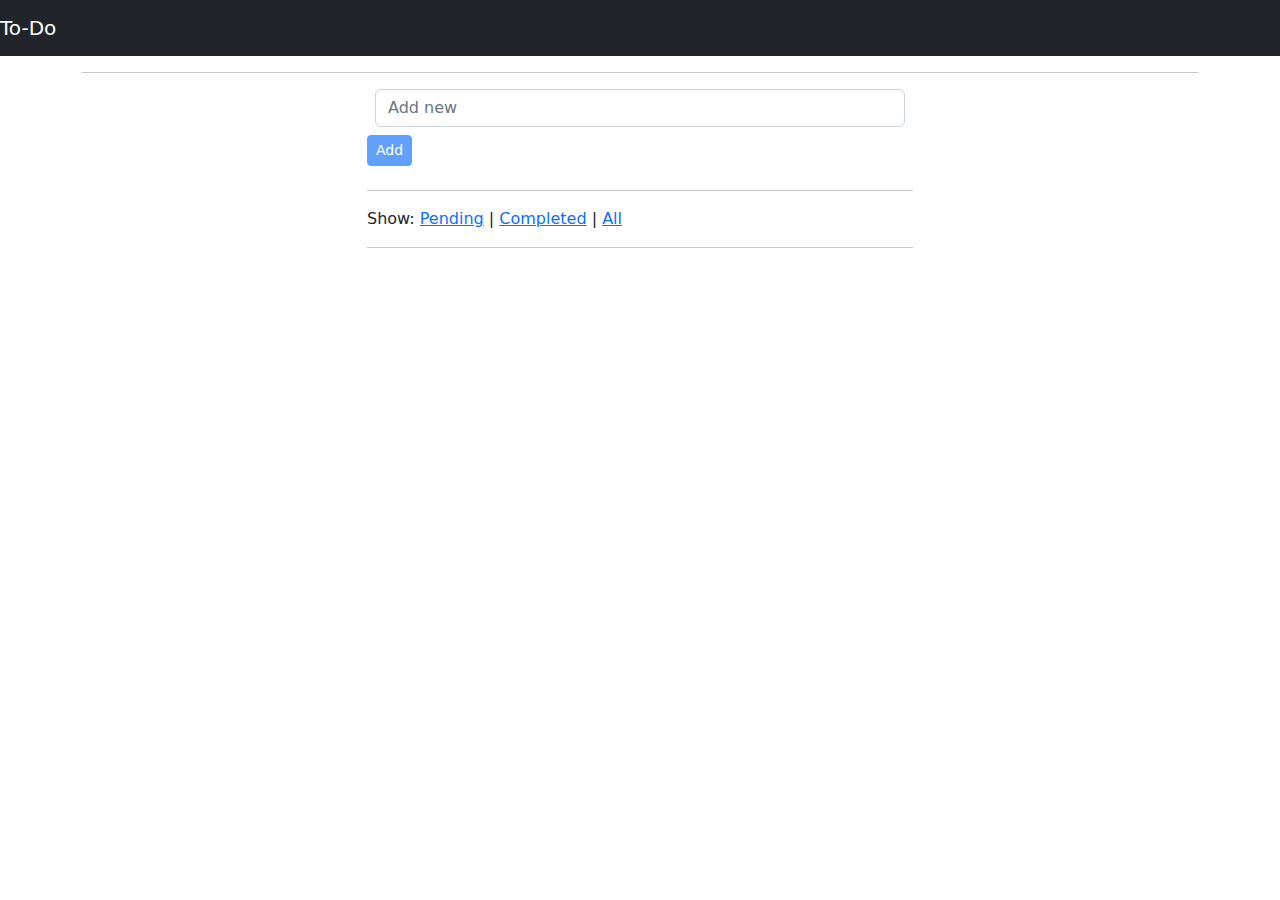
<file: src/main/resources/static/index.html>
<!DOCTYPE html>
<html lang="en" ng-app="myApp">
<head>
  <title>ToDo Application</title>
  <meta charset="utf-8">
  <meta name="viewport" content="width=device-width, initial-scale=1">
  <link rel="stylesheet" href="css/bootstrap.min.css">

  <script src="js/angular.js"></script>
  <script src="js/jquery.min.js"></script>
  <script src="js/bootstrap.min.js"></script>
  <script src="js/angular-route.js"></script>
    <script src="js/angular-resource.js"></script>
     <script src="js/angular-sanitize.js"></script>
    <script src="js/app.js"></script>
</head>
<body>
<header>
<nav class="navbar navbar-expand navbar-dark bg-dark">
  <a class="navbar-brand" href="#/">To-Do</a>
    <button class="navbar-toggler" type="button" data-toggle="collapse" data-target="#navbarText" aria-controls="navbarText" aria-expanded="false" aria-label="Toggle navigation">
    <span class="navbar-toggler-icon"></span>
  </button>
</nav>
</header>
    <div class="container">
        <div ng-view></div>
    </div>
</body>
</html>
</file>
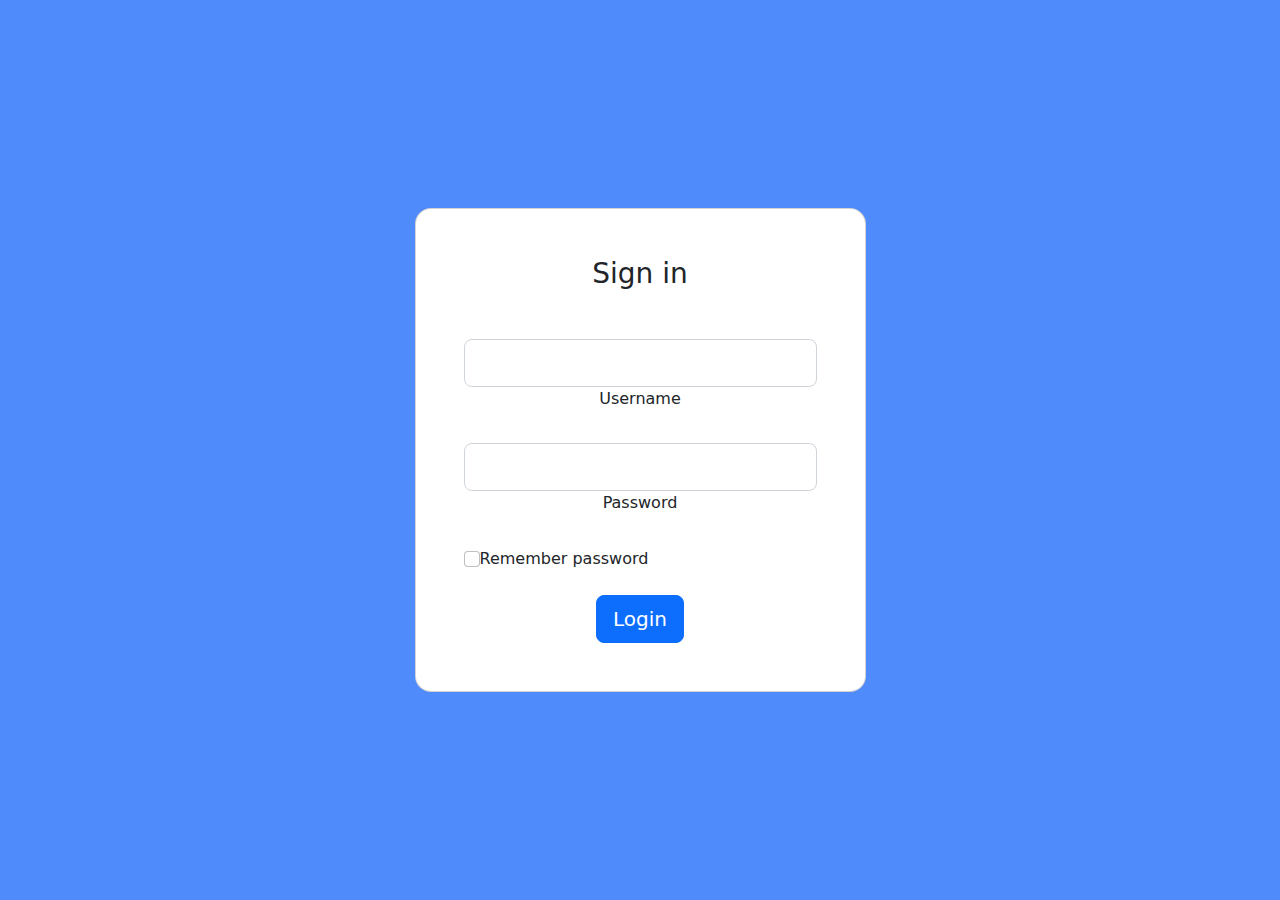
<file: src/main/resources/static/login.html>
<!DOCTYPE html>
<html lang="en">
<head>
    <title>ToDo Application</title>
    <meta charset="utf-8">
    <meta name="viewport" content="width=device-width, initial-scale=1">
    <link rel="stylesheet" href="css/bootstrap.min.css">

    <script src="js/jquery.min.js"></script>
    <script src="js/bootstrap.min.js"></script>
</head>
<body style="background-color: #508bfc;">
<div class="container-fluid">
    <form name='f' action="login" method='POST'>
        <section class="vh-100" >
            <div class="container py-5 h-100">
                <div class="row d-flex justify-content-center align-items-center h-100">
                    <div class="col-12 col-md-8 col-lg-6 col-xl-5">
                        <div class="card shadow-2-strong" style="border-radius: 1rem;">
                            <div class="card-body p-5 text-center">

                                <h3 class="mb-5">Sign in</h3>

                                <div class="form-outline mb-4">
                                    <input type="text" name= "username" value="" id="typeEmailX-2" class="form-control form-control-lg" />
                                    <label class="form-label" for="typeEmailX-2">Username</label>
                                </div>

                                <div class="form-outline mb-4">
                                    <input type="password" name='password' id="typePasswordX-2" class="form-control form-control-lg" />
                                    <label class="form-label" for="typePasswordX-2">Password</label>
                                </div>

                                <!-- Checkbox -->
                                <div class="form-check d-flex justify-content-start mb-4">
                                    <input class="form-check-input" type="checkbox" value="" id="form1Example3" />
                                    <label class="form-check-label" for="form1Example3"> Remember password </label>
                                </div>

                                <button class="btn btn-primary btn-lg btn-block" type="submit">Login</button>

                            </div>
                        </div>
                    </div>
                </div>
            </div>
        </section>
    </form>
</div>
</body>
</html>
</file>
